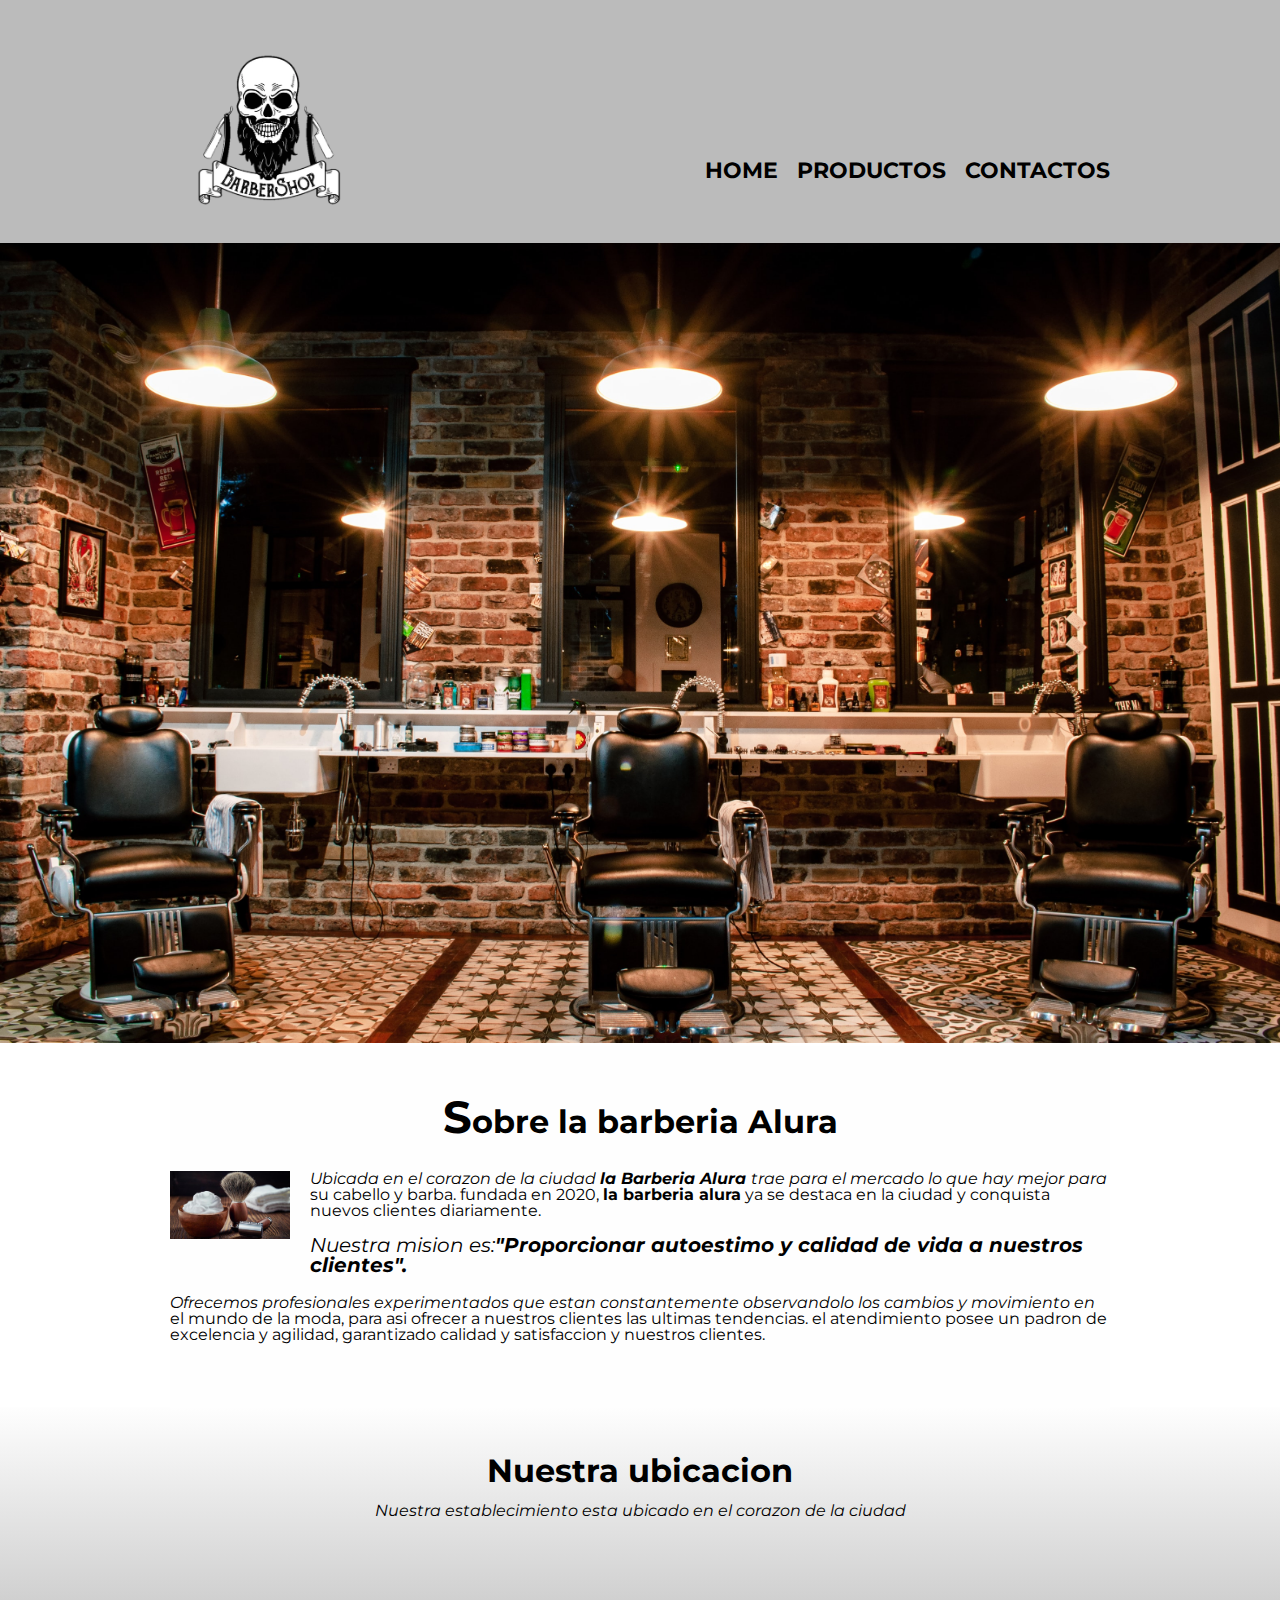
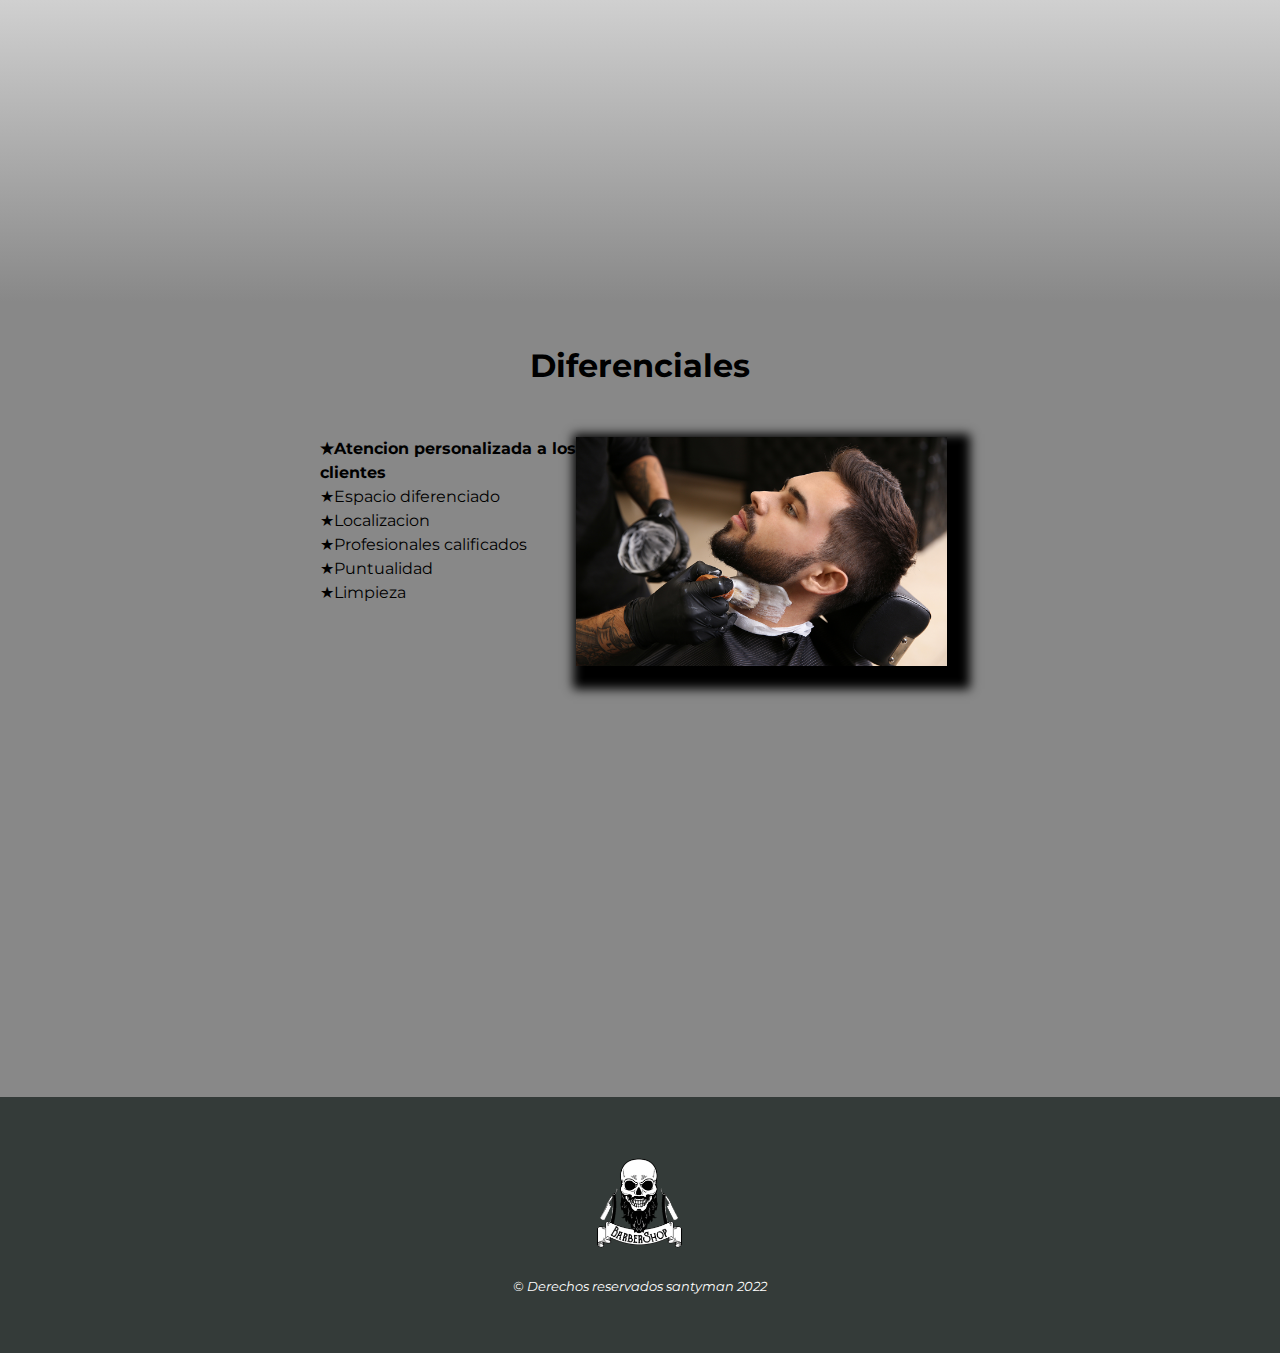
<file: Barberia/index.html>
<!DOCTYPE html>

<html lang="es">
    
    <head>
        <meta charset="UTF-8">
        <meta name="viewport" content="width=device-width">
        <title>BARBERIA ALURA</title>
        <link rel="stylesheet" href="reset.css">
        <link rel="stylesheet" href="estilos.css">
        <link rel="preconnect" href="https://fonts.googleapis.com">
        <link rel="preconnect" href="https://fonts.gstatic.com" crossorigin>
        <link href="https://fonts.googleapis.com/css2?family=Montserrat:wght@300&display=swap" rel="stylesheet">
    </head>
    <body >
        <header>
            <div class="caja">
                <h1><img id="logo" src="productos-imagenes/logo.png"></h1>
                <nav>
                    <ul>
                        <li class="elemento"> <a href="index.html">Home</a></li>
                        <li class="elemento"> <a href="productos.html">Productos</a></li>
                        <li class="elemento"> <a href="contacto.html">Contactos</a></li>
                    </ul>
                </nav>
            </div>
        </header>

        <img class="banner" src="banner/banner.jpeg"> 
        <main>
            <section class="principal">
                <h2 class="titulo-principial">Sobre la barberia Alura</h2>
                <img class="brochas" src="diferenciales/brochas.jpeg" alt="Brochas que usa un barbero">
                <p>Ubicada en el corazon de la ciudad <strong>la Barberia Alura </strong>trae para el mercado lo que hay mejor para su cabello y barba. fundada en 2020, <strong>la barberia alura</strong> ya se destaca en la ciudad y conquista nuevos clientes diariamente.</p>
        
                <p id="mision"> <em>Nuestra mision es:<strong>"Proporcionar autoestimo y calidad de vida a nuestros clientes".</strong></em></p>
        
                <p>Ofrecemos profesionales experimentados que estan constantemente observandolo los cambios y movimiento en el mundo de la moda, para asi ofrecer a nuestros clientes las ultimas tendencias. el atendimiento posee un padron de excelencia y agilidad, garantizado calidad y satisfaccion y nuestros clientes.</p>
            </section>
           <section class="mapa">
                <h3>Nuestra ubicacion</h3>
                <p>Nuestra establecimiento esta ubicado en el corazon de la ciudad</p>

                <div class="mapa-contenido">
                    <iframe src="https://www.google.com/maps/embed?pb=!1m18!1m12!1m3!1d3656.449977466507!2d-46.63452058494321!3d-23.588189868468834!2m3!1f0!2f0!3f0!3m2!1i1024!2i768!4f13.1!3m3!1m2!1s0x94ce5a2b2ed7f3a1%3A0xab35da2f5ca62674!2sCaelum%20-%20Education%20and%20Innovation!5e0!3m2!1ses!2sco!4v1670943342362!5m2!1ses!2sco" width="59%" height="300" style="border:0;" allowfullscreen="" loading="lazy" referrerpolicy="no-referrer-when-downgrade"></iframe>
                </div>
                
           </section>

            <section class="diferenciales">
                <h3 class="titulo-diferenciales">Diferenciales</h3>
                <div class="contenido-diferenciales">
                    <ul class="lista-diferenciales">
                        <li class="items">Atencion personalizada a los clientes</li>
                        <li class="items">Espacio diferenciado</li>
                        <li class="items">Localizacion</li>
                        <li class="items">Profesionales calificados</li>
                        <li class="items">Puntualidad</li>
                        <li class="items">Limpieza</li>
                    </ul><img src="diferenciales/diferencial.jpg" class="imgdiferenciales">
                </div>
                <div class="video">
                    <iframe width="100%" height="315" src="https://www.youtube.com/embed/wcVVXUV0YUY" title="YouTube video player" frameborder="0" allow="accelerometer; autoplay; clipboard-write; encrypted-media; gyroscope; picture-in-picture" allowfullscreen></iframe>
                </div>
            </section>

            
            

        </main>
        
       
        <footer>
            <img id="logo-pie" src="productos-imagenes/logo.png">
            <p class="copy">&copy Derechos reservados santyman 2022</p>
        </footer> 
    </body>
</html>
</file>
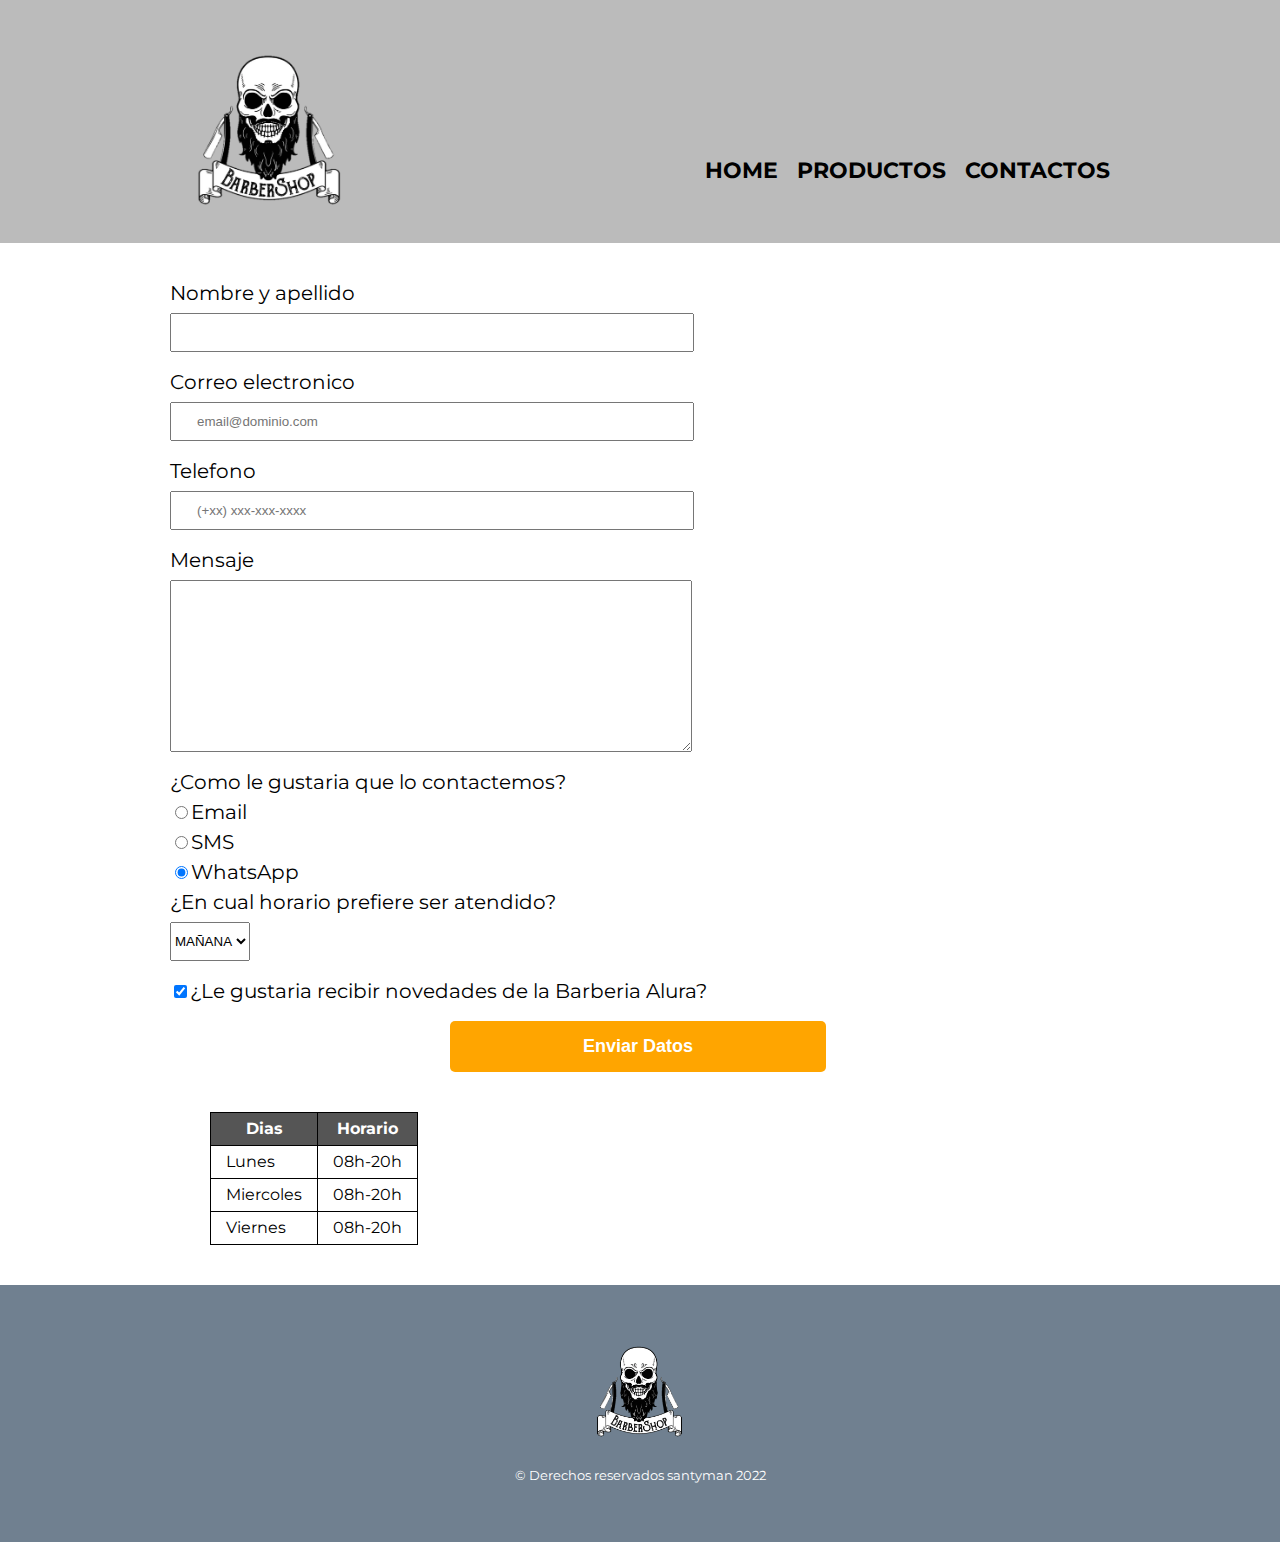
<file: Barberia/contacto.html>
<!DOCTYPE html>

<html>

    <head>
        <meta charset="UTF-8">
        <title>CONTACTO BARBERIA-ALURA</title>
        <link rel="stylesheet" href="reset.css">
        <link rel="stylesheet" href="contactos-style.css">
        <link rel="preconnect" href="https://fonts.googleapis.com">
        <link rel="preconnect" href="https://fonts.gstatic.com" crossorigin>
        <link href="https://fonts.googleapis.com/css2?family=Montserrat:wght@300&display=swap" rel="stylesheet">
    </head>

    <body>
        <header>
            <div class="caja">
                <h1><img id="logo" src="productos-imagenes/logo.png" alt="Logo de la Barberia Alura"></h1>
                <nav>
                    <ul>
                        <li> <a href="index.html">Home</a></li>
                        <li> <a href="productos.html">Productos</a></li>
                        <li> <a href="contacto.html">Contactos</a></li>
                    </ul>
                </nav>
            </div>
            
            
        </header>

        <main>
           <form>
                <label for="nombreApellido">Nombre y apellido</label>
                <input type="text" id="nombreApellido" class="input-padron" required="true">
                
                <label for="correo">Correo electronico</label>
                <input type="email" id="correo" class="input-padron" required="true" placeholder="email@dominio.com">
                
                <label for="telefono">Telefono</label>
                <input type="tel" id="telefono" class="input-padron" required="true" placeholder="(+xx) xxx-xxx-xxxx">

                <label for="mensaje">Mensaje</label>
                <textarea cols="70" rows="10" id="mensaje" class="input-padron" required="true"></textarea>
                

                <fieldset>
                    <legend>¿Como le gustaria que lo contactemos?</legend>
                    <label for="email"><input type="radio" name="contacto" id="email" value="Email" >Email</label>
                    
    
                    <label for="telefono"><input type="radio"  name="contacto" id="telefono" value="SMS">SMS</label>
                    
    
                    <label for="whatsapp"><input type="radio" name="contacto" id="whatsapp" value="WhatsApp" checked>WhatsApp</label>
                    
                </fieldset>

                <fieldset>
                    <legend>¿En cual horario prefiere ser atendido?</legend>
                    <select>
                        <option>MAÑANA</option>
                        <option>TARDE</option>
                        <option>NOCHE</option>
                    </select>
                </fieldset>
                

                <label class="checkBox"><input type="checkbox" checked>¿Le gustaria recibir novedades de la Barberia Alura?</label>
            
                <input type="submit" value="Enviar Datos" class="enviar">
           </form>

           <table>
                <thead>
                    <tr>
                        <th>Dias</th>
                        <th>Horario</th>
                    </tr>
                </thead>

                <tbody>
                    <tr>
                        <td>Lunes</td>
                        <td>08h-20h</td>
                    </tr>
                    <tr>
                        <td>Miercoles</td>
                        <td>08h-20h</td>
                    </tr>
                    <tr>
                        <td>Viernes</td>
                        <td>08h-20h</td>
                    </tr>
                </tbody>
                
                


           </table>




        </main> 
        <footer>
            <img id="logo-pie" src="productos-imagenes/logo.png" alt="Logo de la Barberia Alura">
            <p class="copy">&copy Derechos reservados santyman 2022</p>
        </footer> 

    </body>
</html>
</file>
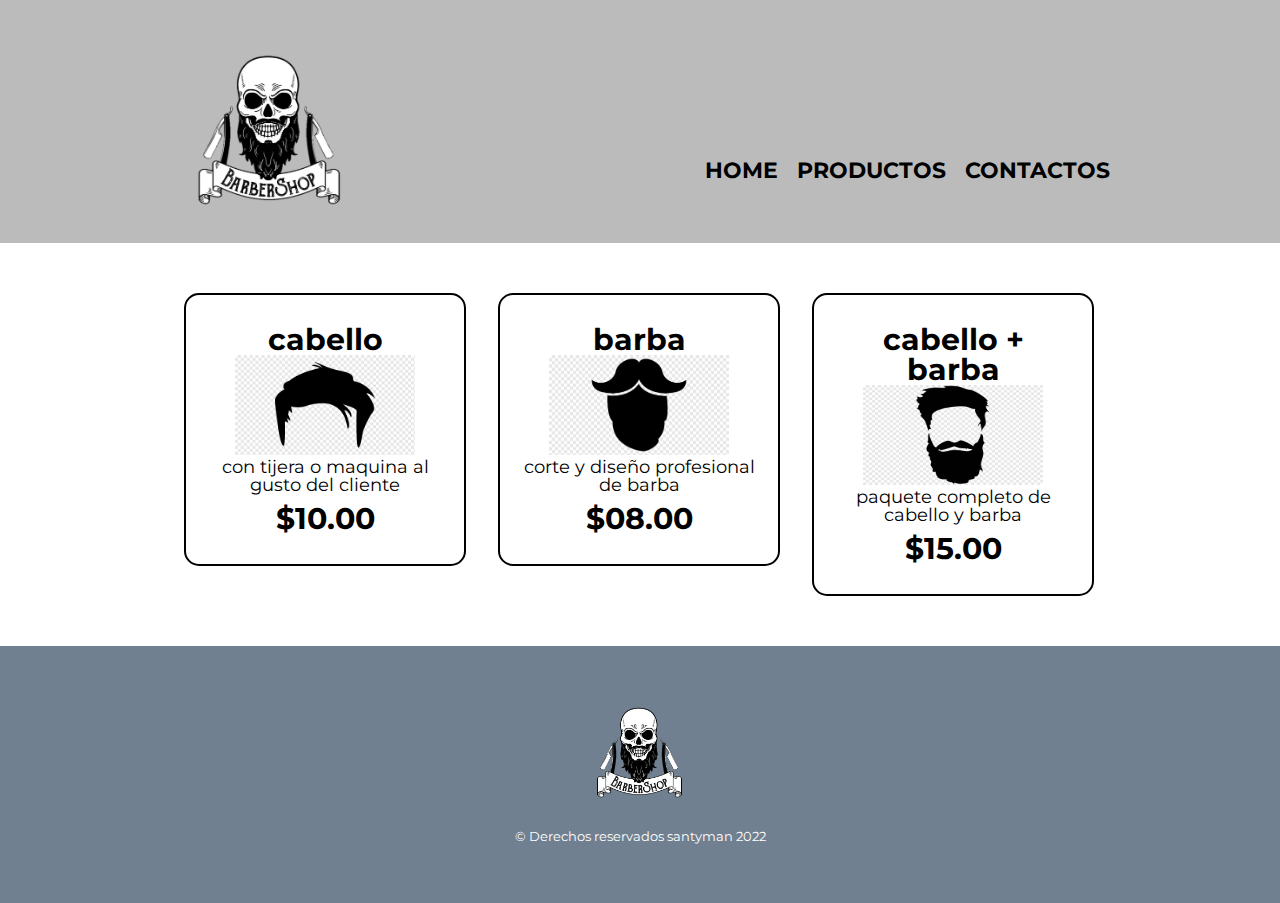
<file: Barberia/productos.html>
<!DOCTYPE html>

<html>

    <head>
        <meta charset="UTF-8">
        <title>PRODUCTOS-BARBERIA ALURA</title>
        <link rel="stylesheet" href="reset.css">
        <link rel="stylesheet" href="productos.css">
        <link rel="preconnect" href="https://fonts.googleapis.com">
        <link rel="preconnect" href="https://fonts.gstatic.com" crossorigin>
        <link href="https://fonts.googleapis.com/css2?family=Montserrat:wght@300&display=swap" rel="stylesheet">
    </head>

    <body>
        <header>
            <div class="caja">
                <h1><img id="logo" src="productos-imagenes/logo.png"></h1>
                <nav>
                    <ul>
                        <li> <a href="index.html">Home</a></li>
                        <li> <a href="productos.html">Productos</a></li>
                        <li> <a href="contacto.html">Contactos</a></li>
                    </ul>
                </nav>
            </div>
            
            
        </header>

        <main>
            <ul class="productos">
                <li> 
                    <h2>cabello</h2>
                    <img id="cabello" src="productos-imagenes/cabello.png">
                    <p class="descripcion">con tijera o maquina al gusto del cliente</p>
                    <p class="precio">$10.00</p>
                    
                    
                    
                </li>
                <li> 
                    <h2>barba</h2>
                    <img id="barba" src="productos-imagenes/barba.png">
                    <p class="descripcion">corte y diseño profesional de barba</p>
                    <p class="precio">$08.00</p>

                    
                    
                    
                </li>
                <li>
                    
                        <h2>cabello + barba</h2>
                        <img id="combo" src="productos-imagenes/cabello+barba.png">
                        <p class="descripcion">paquete completo de cabello y barba</p>
                        <p class="precio">$15.00</p>
                
                    
                    
                </li>
            </ul>
        </main> 
        <footer>
            <img id="logo-pie" src="productos-imagenes/logo.png">
            <p class="copy">&copy Derechos reservados santyman 2022</p>
        </footer> 

    </body>
</html>
</file>
<file: Barberia/estilos.css>
body{
    font-family: 'Montserrat', sans-serif;
}

header{
    background-color: #BBB;
    padding: 20px 0;
}
#logo{
    width: 200px;
    height: auto;
}
.caja{
    width:940px;
    position:relative;
    margin: 0 auto;
}

nav{
    position:absolute;
    top: 140px;
    right: 0px;

}
nav li{
    display: inline;
    margin: 0 0 0 15px;
}

nav a{
    text-transform: uppercase;
    color:black;
    font-weight: bold;
    font-size: 22px;
    text-decoration: none;
}
nav a:hover{
    color: #c78c19;
}

body{
    background: #fff;
}

.banner{
    width:100%;
    height: 800px;
}
.principal{
    padding: 3em 0;
    background: #fefefe;
    width: 940px;
    margin: 0 auto;
}
.titulo-principial{
    text-align: center;
    font-size: 2em;
    font-weight: bold;
    margin: 0 0 1em;
    clear: left;
}

.titulo-principial:first-letter{
    font-size: 45px;
}



p:first-line{
    font-style: italic;
}
.brochas{
    width: 120px;
    height: auto;
    float: left;
    margin: 0 20px 20px 0;
}


.principal p{
    margin: 0 0 1em;
}
#mision{
    font-size: 20px;
}

.principal strong{
    font-weight: bold;
}

.principal em{
    font-style: italic;
}


.mapa{
    padding: 3em 0;
    background: linear-gradient(#fefefe,#888);
}
h3{
    text-align:center;
    font-weight: bold;
    font-size: 2em;
}
.mapa p{
    margin: 1em 0 2em;
    text-align: center;
}

.mapa-contenido{
    width: 940px;
    margin: 0 auto;
    position: relative;
    left: 190px;
}
.diferenciales{
    background: #888;
    padding: 3em 0;
}
.titulo-diferenciales{
    padding-bottom: 55px;
}

.contenido-diferenciales{
    width: 640px;
    margin: 0 auto;
    padding-bottom: 30px;
}
.lista-diferenciales{
    width: 40%;
    display: inline-block;
    vertical-align: top;
}
.items{
    line-height: 1.5;
}

.items:before{
    content: "★";
}

.items:first-child{
    font-weight: bold;
}
.imgdiferenciales{
    width:58%;
    height: auto;
    transition: 400ms;
    box-shadow: 10px 10px 10px 13px #000;
}
.imgdiferenciales:hover{
    opacity: 0.3;
}
.video{
    width: 560px;
    margin: 1em auto;
}

footer{
    background-color: rgb(52, 59, 57);
    text-align: center;
    padding: 40px;
}

#logo-pie{
    width: 120px;
    height: auto;
}

.copy{
    color: #fff;
    font-size: 13px;
    margin: 20px;
}

@media screen and (max-width:480px) {
    h1{
        text-align: center;
    }
    nav{
        position: static;
    }
    .caja,.principal,.mapa-contenido, .contenido-diferenciales,.video{
        width: auto;
    }
    .lista-diferenciales, .imgdiferenciales{
        width: 100%;
    }
}
</file>
<file: Barberia/contactos-style.css>
body{
    font-family: 'Montserrat', sans-serif;
}

header{
    background-color: #BBB;
    padding: 20px 0;
}

#logo{
    width: 200px;
    height: auto;
}
.caja{
    width:940px;
    position:relative;
    margin: 0 auto;
}
nav{
    position:absolute;
    top: 140px;
    right: 0px;

}
nav li{
    display: inline;
    margin: 0 0 0 15px;
}

nav a{
    text-transform: uppercase;
    color:black;
    font-weight: bold;
    font-size: 22px;
    text-decoration: none;
}
nav a:hover{
    color: #c78c19;

}

fieldset{
    border: none;
}


main{
    width: 940px;
    margin: 0 auto;
}

form{
    margin: 40px 0;
}

form label, form legend{
    display:block;
    font-size: 20px;
    margin: 0 0 10px;
}

.input-padron{
    display: block;
    margin: 0 0 20px;
    padding: 10px 25px;
    width: 50%;
}

select{
    padding: 10px 0;
}

.checkBox{
    margin: 20px 0;
}

footer{
    background-color: slategray;
    text-align: center;
    padding: 40px;
}

#logo-pie{
    width: 120px;
    height: auto;
}

.copy{
    color: #fff;
    font-size: 13px;
    margin: 20px;
}

.enviar{
    width: 40%;
    padding: 15px 0;
    font-size: 18px;
    font-weight: bold;
    color: #fff;
    background: orange;
    border: none;
    border-radius: 5px;
    transition: 1s all;
    cursor: pointer;
    position: relative;
    left: 280px;
}

.enviar:hover{
    background: red;
    transform: scale(1.09);
}

table{
    margin: 40px 40px;
}

thead{
    background: #555;
    color:white;
    font-weight: bold;
}

td, th{
    border: 1px solid #000;
    padding: 8px 15px;
}
</file>
<file: Barberia/productos.css>
body{
    font-family: 'Montserrat', sans-serif;
}
header{
    background-color: #BBB;
    padding: 20px 0;
}

#logo{
    width: 200px;
    height: auto;
}
.caja{
    width:940px;
    position:relative;
    margin: 0 auto;
}
nav{
    position:absolute;
    top: 140px;
    right: 0px;

}
nav li{
    display: inline;
    margin: 0 0 0 15px;
}

nav a{
    text-transform: uppercase;
    color:black;
    font-weight: bold;
    font-size: 22px;
    text-decoration: none;
}
nav a:hover{
    color: #c78c19;
}
.productos{
    width: 940px;
    margin: 0 auto;
    padding: 50px;
}
.productos li{
    display: inline-block;
    text-align: center;
    width: 30%;
    vertical-align: top;
    margin: 0 1.5%;
    padding: 30px 20px;
    box-sizing: border-box;
    border-color: black;
    border-width: 2px;
    border-style: solid;
    border-radius: 15px;

}

.productos li:hover{
    border-color: #c78c19;

}
.productos li:active{
    border-color: chartreuse;
}

.productos h2{
    font-size: 30px;
    font-weight: bold;
    color: black;
    text-decoration: none;
}

.productos p{
    text-decoration: none;
}

.productos li:hover h2{
    font-size: 35px;
}

.descripcion{
    font-size: 18px;
    color: black;
    text-decoration: none;
}
.precio{
    font-size: 30px;
    font-weight: bold;
    margin-top: 10px;
    color: black;
    text-decoration: none;
}


#cabello{
    width: 180px;
    height: 100px;
}
#barba{
    width: 180px;
    height: 100px;
}

#combo{
    width: 180px;
    height: 100px;
}

footer{
    background-color: slategray;
    text-align: center;
    padding: 40px;
}

#logo-pie{
    width: 120px;
    height: auto;
}

.copy{
    color: #fff;
    font-size: 13px;
    margin: 20px;
}
</file>
